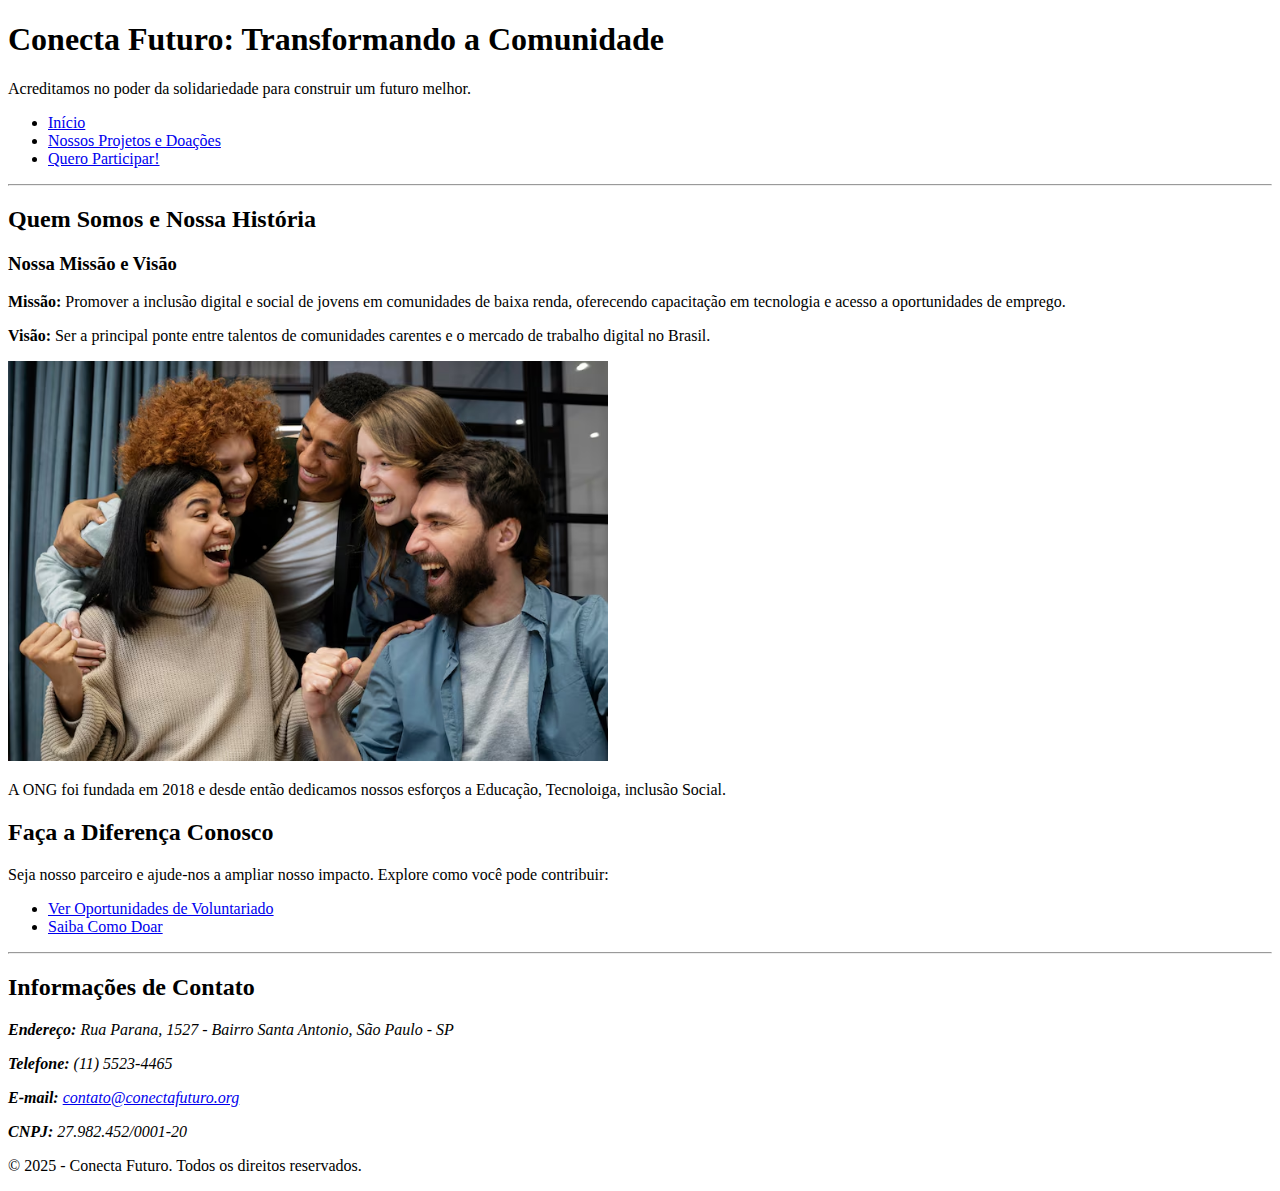
<file: Atividade-1/index.html>
<!DOCTYPE html>
<html lang="pt-br">
<head>
    <meta charset="UTF-8">
    <title>Conecta Futuro | Início, Missão e Contato</title>
</head>
<body>

    <header>
        <h1>Conecta Futuro: Transformando a Comunidade</h1>
        <p>Acreditamos no poder da solidariedade para construir um futuro melhor.</p>
    </header>

    <nav>
        <ul>
            <li><a href="index.html">Início</a></li>
            <li><a href="projetos.html">Nossos Projetos e Doações</a></li>
            <li><a href="cadastro.html">Quero Participar!</a></li>
        </ul>
        <hr>
    </nav>

    <main>
        
        <section>
            <h2>Quem Somos e Nossa História</h2>
            
            <article>
                <h3>Nossa Missão e Visão</h3>
                <p><strong>Missão:</strong> Promover a inclusão digital e social de jovens em comunidades de baixa renda, oferecendo capacitação em tecnologia e acesso a oportunidades de emprego. </p>
                <p><strong>Visão:</strong> Ser a principal ponte entre talentos de comunidades carentes e o mercado de trabalho digital no Brasil.</p>
                
                <img src="assets/images/equipe-feliz.jpg" alt="Foto da equipe de voluntários da ONG sorrindo." width="600">
                <p>A ONG foi fundada em 2018 e desde então dedicamos nossos esforços a Educação, Tecnoloiga, inclusão Social.</p>
            </article>
        </section> <section> <h2>Faça a Diferença Conosco</h2>
            <p>Seja nosso parceiro e ajude-nos a ampliar nosso impacto. Explore como você pode contribuir:</p>
            
            <ul>
                <li><a href="projetos.html#voluntariado">Ver Oportunidades de Voluntariado</a></li>
                <li><a href="projetos.html#doacao">Saiba Como Doar</a></li>
            </ul>
        </section>
        </main>
    
    <footer>
        <hr>
        <h2>Informações de Contato</h2>
        <address>
            <p><strong>Endereço:</strong> Rua Parana, 1527 - Bairro Santa Antonio, São Paulo - SP</p>
            <p><strong>Telefone:</strong> (11) 5523-4465</p>
            <p><strong>E-mail:</strong> <a href="mailto:contato@conectafuturo.org">contato@conectafuturo.org</a></p>
            <p><strong>CNPJ:</strong> 27.982.452/0001-20</p>
        </address>
        <p>&copy; 2025 - Conecta Futuro. Todos os direitos reservados.</p>
    </footer>

</body>
</html>
</file>
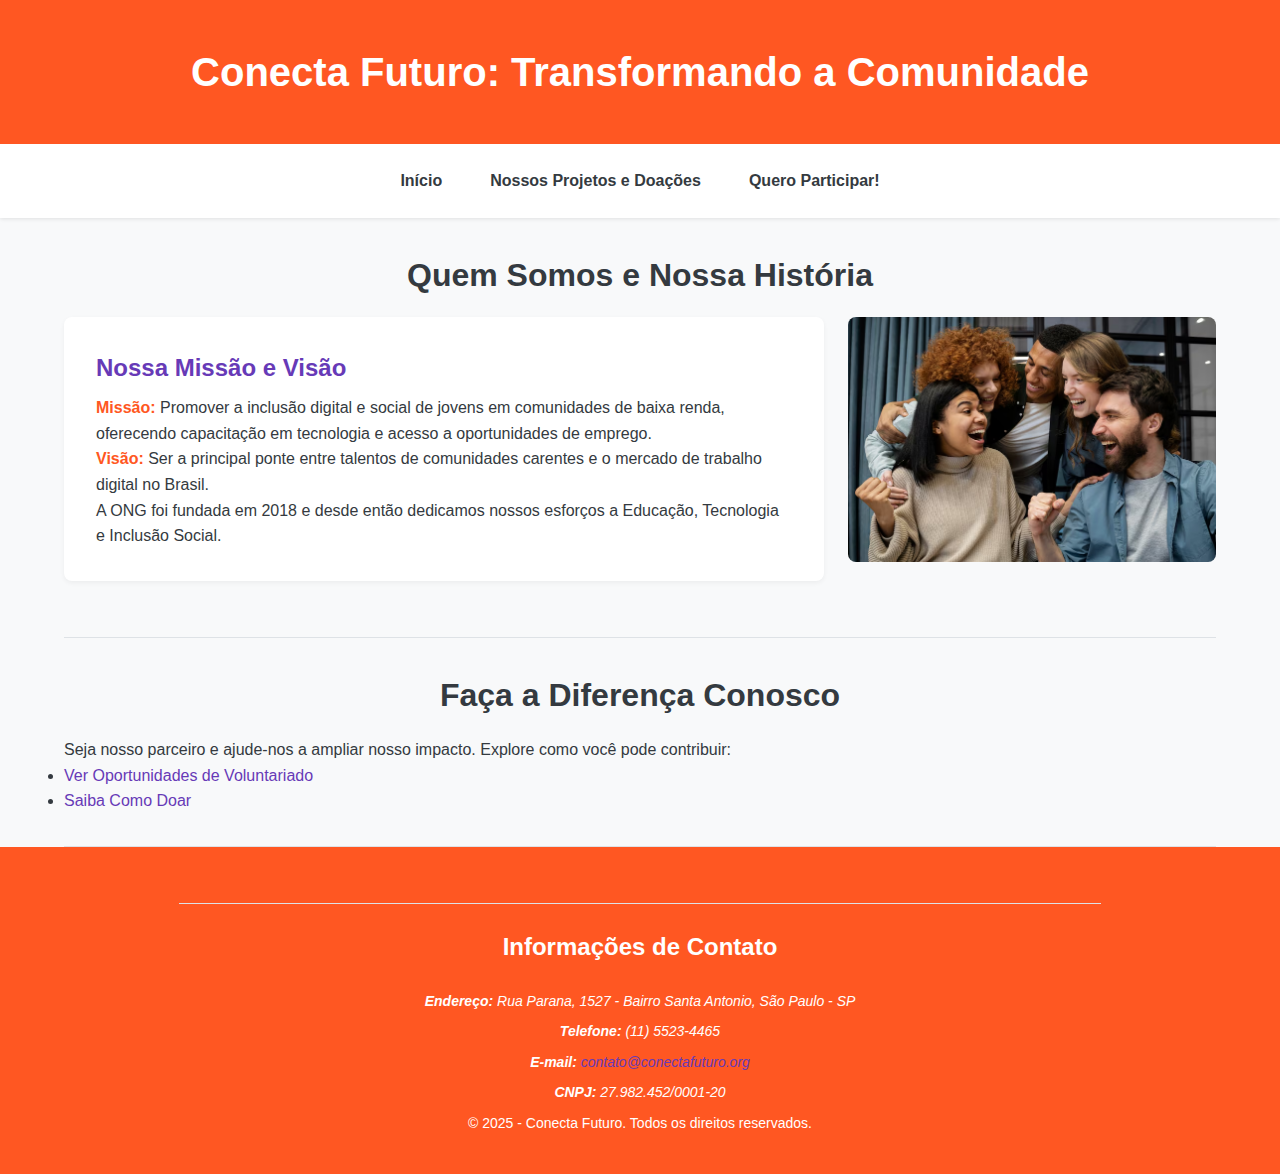
<file: Atividade-2/index.html>
<!DOCTYPE html>
<html lang="pt-br">
<head>
    <meta charset="UTF-8">
    <title>Conecta Futuro | Início, Missão e Contato</title>
    <link rel="stylesheet" href="style.css">
</head>
<body>
    
    <header>
        <div class="container">
            <h1>Conecta Futuro: Transformando a Comunidade</h1>
                 
            <button class="menu-toggle" aria-expanded="false" aria-controls="main-navigation">
                <span class="hamburger-bar"></span>
                <span class="hamburger-bar"></span>
                <span class="hamburger-bar"></span>
            </button>
        </div>
    </header>

    <nav id="main-navigation">
        <div class="container">
            <ul>
                <li><a href="index.html">Início</a></li>
                <li><a href="projetos.html">Nossos Projetos e Doações</a></li>
                <li><a href="cadastro.html">Quero Participar!</a></li>
            </ul>
            <hr>
        </div>
    </nav>

    <main class="container">
        
        <section>
            <h2>Quem Somos e Nossa História</h2>
            
            <div class="grid">
                
                <article class="col-lg-8">
                    <h3>Nossa Missão e Visão</h3>
                    <p><strong>Missão:</strong> Promover a inclusão digital e social de jovens em comunidades de baixa renda, oferecendo capacitação em tecnologia e acesso a oportunidades de emprego. </p>
                    <p><strong>Visão:</strong> Ser a principal ponte entre talentos de comunidades carentes e o mercado de trabalho digital no Brasil.</p>
                    <p>A ONG foi fundada em 2018 e desde então dedicamos nossos esforços a Educação, Tecnologia e Inclusão Social.</p>
                </article>

                <div class="col-lg-4">
                    <img src="assets/images/equipe-feliz.jpg" alt="Foto da equipe de voluntários da ONG sorrindo." style="width: 100%;">
                </div>

            </div>
        </section>

        <section>
            <h2>Faça a Diferença Conosco</h2>
            <p>Seja nosso parceiro e ajude-nos a ampliar nosso impacto. Explore como você pode contribuir:</p>
            
            <ul>
                <li><a href="projetos.html#voluntariado">Ver Oportunidades de Voluntariado</a></li>
                <li><a href="projetos.html#doacao">Saiba Como Doar</a></li>
            </ul>
        </section>

    </main>
    
    <footer>
        <div class="container">
            <hr>
            <h2>Informações de Contato</h2>
            <address>
                <p><strong>Endereço:</strong> Rua Parana, 1527 - Bairro Santa Antonio, São Paulo - SP</p>
                <p><strong>Telefone:</strong> (11) 5523-4465</p>
                <p><strong>E-mail:</strong> <a href="mailto:contato@conectafuturo.org">contato@conectafuturo.org</a></p>
                <p><strong>CNPJ:</strong> 27.982.452/0001-20</p>
            </address>
            <p>&copy; 2025 - Conecta Futuro. Todos os direitos reservados.</p>
        </div>
    </footer>

</body>
</html>
</file>
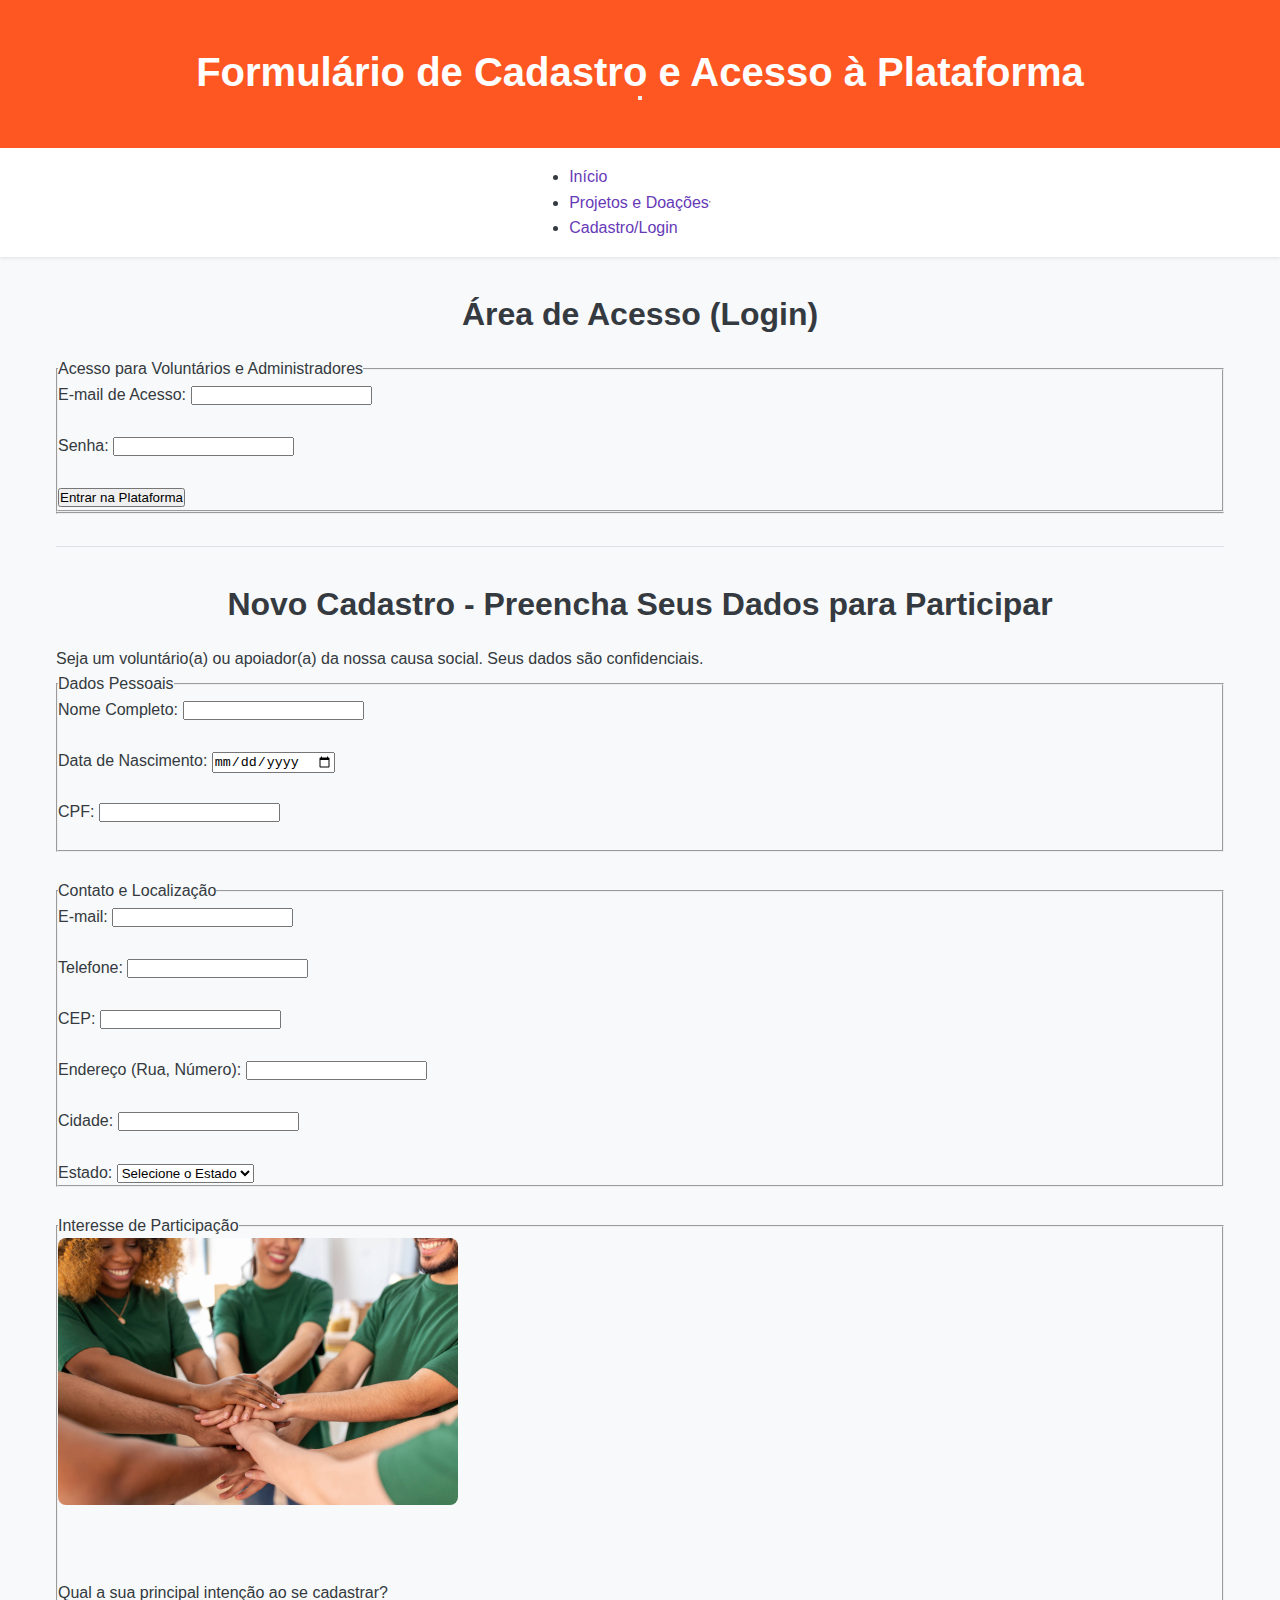
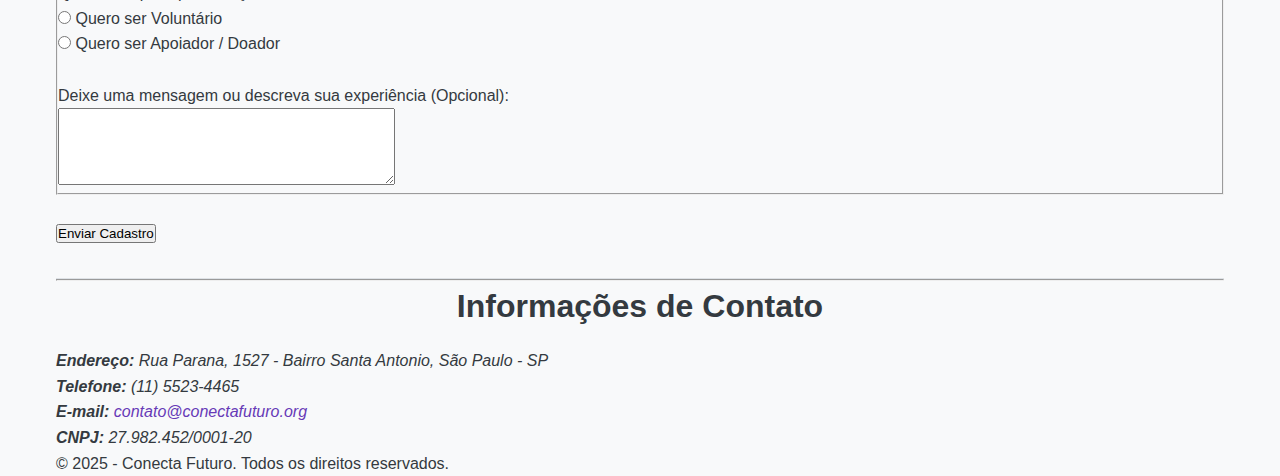
<file: cadastro.html>
<!DOCTYPE html>
<html lang="pt-br">

<head>
    <meta charset="UTF-8">
    <title>Cadastro e Login - Instituto Conecta Futuro</title>
    <link rel="stylesheet" href="style.css">
</head>

<body>

    <header>
        <div class="container">
            <h1>Formulário de Cadastro e Acesso à Plataforma</h1>

            <button class="menu-toggle" aria-expanded="false" aria-controls="main-navigation" aria-label="Abri ou Fechar Menu de Navegação" >
                <span class="hamburger-bar"></span>
                <span class="hamburger-bar"></span>
                <span class="hamburger-bar"></span>
            </button>
        </div>
    </header>

    <nav id="main-navigation">
        <div class="container">
            <ul>
                <li><a href="index.html#home">Início</a></li>
                <li><a href="index.html#projetos">Projetos e Doações</a></li>
                <li><a href="cadastro.html">Cadastro/Login</a></li>
            </ul>
            <hr>
        </div>
    </nav>

    <main class="container">
        <section id="login">
            <h2>Área de Acesso (Login)</h2>
            <form action="#" method="POST">
                <fieldset>
                    <legend>Acesso para Voluntários e Administradores</legend>
                    <label for="login-email">E-mail de Acesso:</label>
                    <input type="email" id="login-email" name="email" required>
                    <br><br>
                    <label for="login-senha">Senha:</label>
                    <input type="password" id="login-senha" name="senha" required>
                    <br><br>
                    <button type="submit" class="btn btn-primary">Entrar na Plataforma</button>
                </fieldset>
            </form>
            <hr>
        </section>

        <section id="cadastro">
            <h2>Novo Cadastro - Preencha Seus Dados para Participar</h2>
            <p>Seja um voluntário(a) ou apoiador(a) da nossa causa social. Seus dados são confidenciais.</p>

            <form action="#" method="POST" id="cadastro-form" novalidate>
                <fieldset>
                    <legend>Dados Pessoais</legend>
                    <label for="nome">Nome Completo:</label>
                    <input type="text" id="nome" name="nome_completo" required aria-describedby="erro-nome">
                    <span class="erro-mensagem" id="erro-nome" aria-live="polite"></span>
                    <br><br>
                    <label for="nascimento">Data de Nascimento:</label>
                    <input type="date" id="nascimento" name="data_nascimento" required>
                    <br><br>
                    <label for="cpf">CPF:</label>
                    <input type="text" id="cpf" name="cpf" pattern="\d{3}\.\d{3}\.\d{3}-\d{2}"
                        title="Formato esperado: 999.999.999-99" required aria-describedby="erro-cpf">
                    <span class="erro-mensagem" id="erro-cpf" aria-live="polite"></span>
                    <br><br>
                </fieldset>
                <br>
                <fieldset>
                    <legend>Contato e Localização</legend>
                    <label for="email">E-mail:</label>
                    <input type="email" id="email" name="email" required aria-describedby="erro-email">
                    <span class="erro-mensagem" id="erro-email" aria-live="polite"></span>
                    <br><br>
                    <label for="tel">Telefone:</label>
                    <input type="tel" id="tel" name="telefone" pattern="\(\d{2}\) \d{4,5}-\d{4}"
                        title="Formato esperado: (XX) XXXXX-XXXX" required>
                    <br><br>
                    <label for="cep">CEP:</label>
                    <input type="text" id="cep" name="cep" pattern="\d{5}-\d{3}" title="Formato esperado: 99999-999"
                        required>
                    <br><br>
                    <label for="endereco">Endereço (Rua, Número):</label>
                    <input type="text" id="endereco" name="endereco" required>
                    <br><br>
                    <label for="cidade">Cidade:</label>
                    <input type="text" id="cidade" name="cidade" required>
                    <br><br>
                    <label for="estado">Estado:</label>
                    <select id="estado" name="estado" required>
                        <option value="">Selecione o Estado</option>
                        <option value="SP">São Paulo</option>
                        <option value="RJ">Rio de Janeiro</option>
                        <option value="MG">Minas Gerais</option>
                    </select>
                </fieldset>
                <br>

                <fieldset>
                    <legend>Interesse de Participação</legend>
                    <img src="assets/images/voluntarios.jpg" alt="Voluntários trabalhando em grupo" width="400">
                    <br><br>
                    <p>Qual a sua principal intenção ao se cadastrar?</p>
                    <input type="radio" id="voluntario" name="tipo_participacao" value="voluntario" required>
                    <label for="voluntario">Quero ser Voluntário</label>
                    <br>
                    <input type="radio" id="doador" name="tipo_participacao" value="doador">
                    <label for="doador">Quero ser Apoiador / Doador</label>
                    <br><br>
                    <label for="mensagem">Deixe uma mensagem ou descreva sua experiência (Opcional):</label>
                    <br>
                    <textarea id="mensagem" name="mensagem" rows="5" cols="40"></textarea>
                </fieldset>
                <br>

                <button type="submit" class="btn btn-secondary">Enviar Cadastro</button>

            </form>
        </section>
    </main>

    <footer>
        <div class="container">
            <hr>
            <h2>Informações de Contato</h2>
            <address>
                <p><strong>Endereço:</strong> Rua Parana, 1527 - Bairro Santa Antonio, São Paulo - SP</p>
                <p><strong>Telefone:</strong> (11) 5523-4465</p>
                <p><strong>E-mail:</strong> <a href="mailto:contato@conectafuturo.org">contato@conectafuturo.org</a></p>
                <p><strong>CNPJ:</strong> 27.982.452/0001-20</p>
            </address>
            <p>&copy; 2025 - Conecta Futuro. Todos os direitos reservados.</p>
        </div>
    </footer>
    <script src="js/formValidation.js"></script>
</body>

</html>
</file>
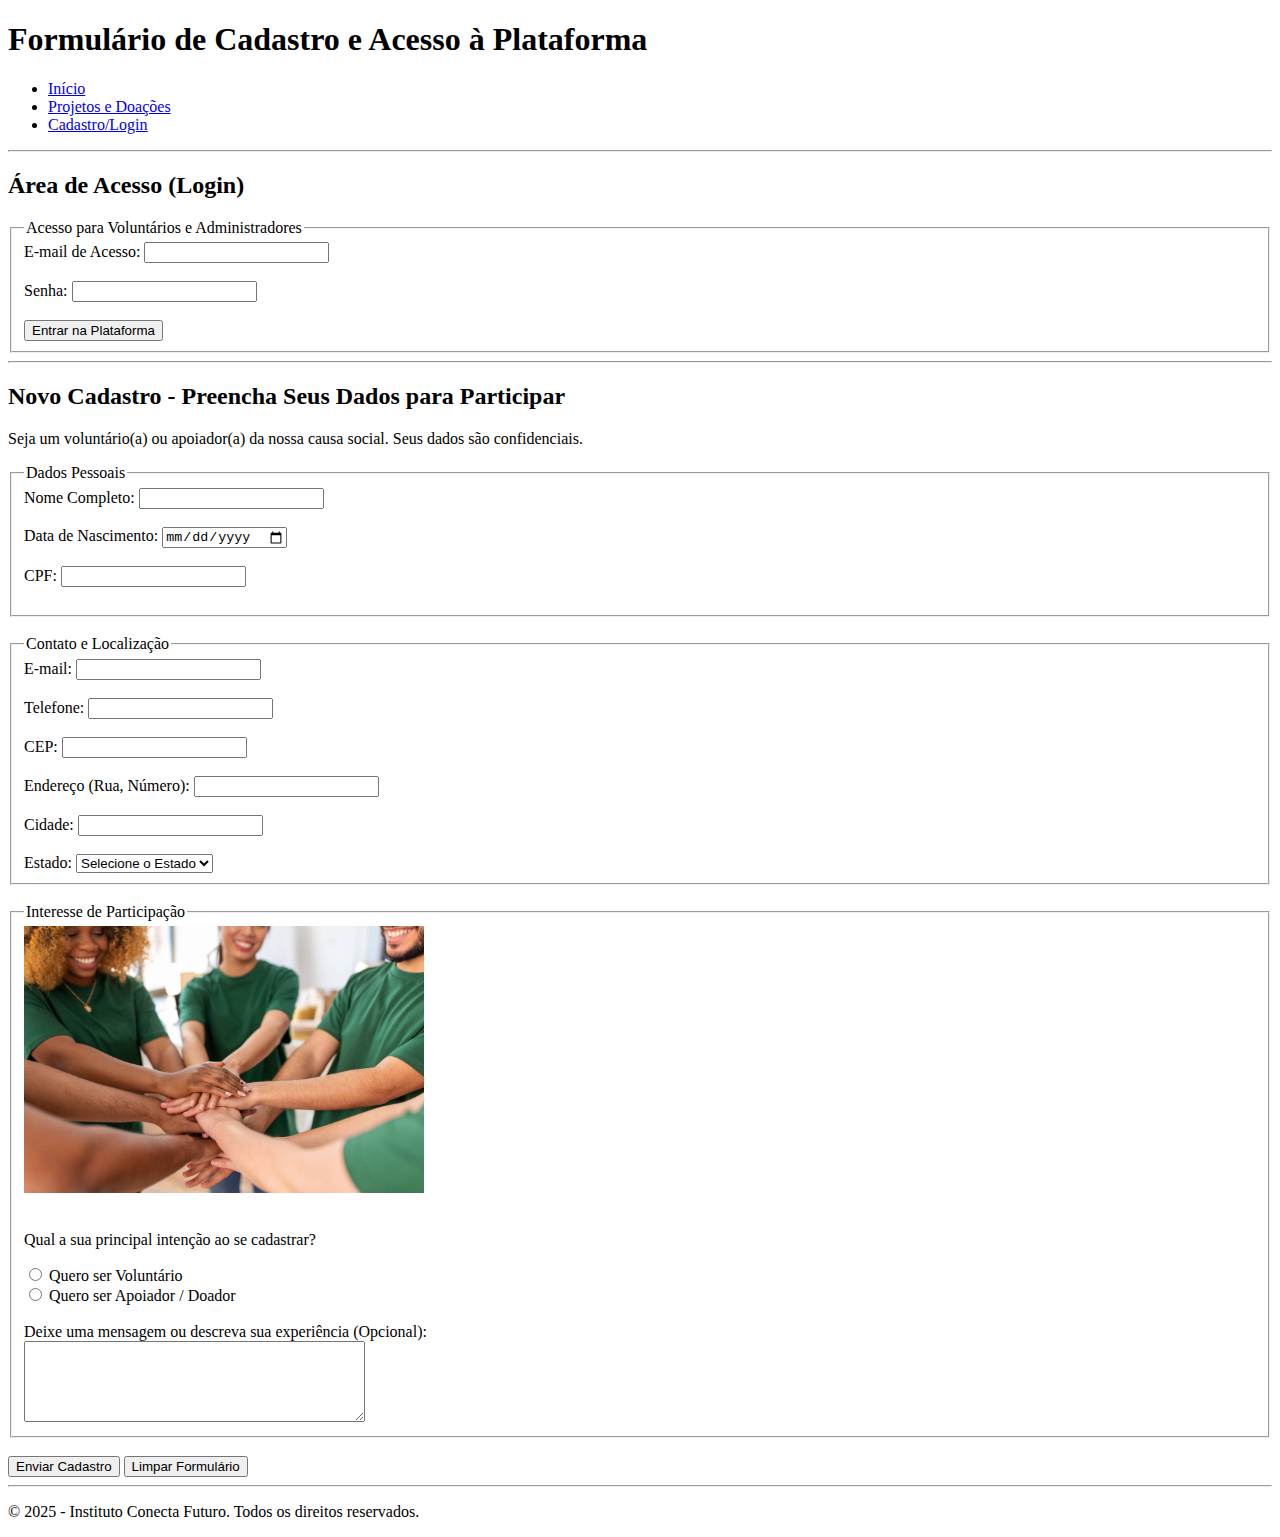
<file: Atividade-1/cadastro.html>
<!DOCTYPE html>
<html lang="pt-br">
<head>
    <meta charset="UTF-8">
    <title>Cadastro e Login - Instituto Conecta Futuro</title>
</head>
<body>

    <header>
        <h1>Formulário de Cadastro e Acesso à Plataforma</h1>
    </header>

    <nav>
        <ul>
            <li><a href="index.html">Início</a></li>
            <li><a href="projetos.html">Projetos e Doações</a></li>
            <li><a href="cadastro.html">Cadastro/Login</a></li> 
        </ul>
        <hr>
    </nav>

    <main>
        
        <section id="login">
            <h2>Área de Acesso (Login)</h2>
            <form action="#" method="POST">
                <fieldset>
                    <legend>Acesso para Voluntários e Administradores</legend>
                    
                    <label for="login-email">E-mail de Acesso:</label>
                    <input type="email" id="login-email" name="email" required>
                    <br><br>

                    <label for="login-senha">Senha:</label>
                    <input type="password" id="login-senha" name="senha" required>
                    <br><br>

                    <button type="submit">Entrar na Plataforma</button>
                </fieldset>
            </form>
            <hr>
        </section>

        <section id="cadastro">
            <h2>Novo Cadastro - Preencha Seus Dados para Participar</h2>
            <p>Seja um voluntário(a) ou apoiador(a) da nossa causa social. Seus dados são confidenciais.</p>

            <form action="#" method="POST"> 

                <fieldset>
                    <legend>Dados Pessoais</legend>
                    <label for="nome">Nome Completo:</label>
                    <input type="text" id="nome" name="nome_completo" required>
                    <br><br>

                    <label for="nascimento">Data de Nascimento:</label>
                    <input type="date" id="nascimento" name="data_nascimento" required>
                    <br><br>
                    
                    <label for="cpf">CPF:</label>
                    <input type="text" id="cpf" name="cpf" 
                           pattern="\d{3}\.\d{3}\.\d{3}-\d{2}" 
                           title="Formato esperado: 999.999.999-99" 
                           required>
                    <br><br>
                </fieldset>
                <br>

                <fieldset>
                    <legend>Contato e Localização</legend>
                    <label for="email">E-mail:</label>
                    <input type="email" id="email" name="email" required>
                    <br><br>

                    <label for="tel">Telefone:</label>
                    <input type="tel" id="tel" name="telefone" 
                           pattern="\(\d{2}\) \d{4,5}-\d{4}" 
                           title="Formato esperado: (XX) XXXXX-XXXX" 
                           required>
                    <br><br>
                    
                    <label for="cep">CEP:</label>
                    <input type="text" id="cep" name="cep" 
                           pattern="\d{5}-\d{3}" 
                           title="Formato esperado: 99999-999" 
                           required>
                    <br><br>
                    
                    <label for="endereco">Endereço (Rua, Número):</label>
                    <input type="text" id="endereco" name="endereco" required>
                    <br><br>

                    <label for="cidade">Cidade:</label>
                    <input type="text" id="cidade" name="cidade" required>
                    <br><br>

                    <label for="estado">Estado:</label>
                    <select id="estado" name="estado" required>
                        <option value="">Selecione o Estado</option>
                        <option value="SP">São Paulo</option>
                        <option value="RJ">Rio de Janeiro</option>
                        <option value="MG">Minas Gerais</option>
                    </select>
                </fieldset>
                <br>

                <fieldset>
                    <legend>Interesse de Participação</legend>
                    <img src="assets/images/voluntarios.jpg" alt="Voluntários trabalhando em grupo" width="400">
                    <br><br>

                    <p>Qual a sua principal intenção ao se cadastrar?</p>
                    
                    <input type="radio" id="voluntario" name="tipo_participacao" value="voluntario" required>
                    <label for="voluntario">Quero ser Voluntário</label>
                    <br>

                    <input type="radio" id="doador" name="tipo_participacao" value="doador">
                    <label for="doador">Quero ser Apoiador / Doador</label>
                    <br><br>

                    <label for="mensagem">Deixe uma mensagem ou descreva sua experiência (Opcional):</label>
                    <br>
                    <textarea id="mensagem" name="mensagem" rows="5" cols="40"></textarea>

                </fieldset>
                <br>

                <button type="submit">Enviar Cadastro</button>
                <button type="reset">Limpar Formulário</button>
                
            </form>
        </section>
    </main>

    <footer>
        <hr>
        <p>&copy; 2025 - Instituto Conecta Futuro. Todos os direitos reservados.</p>
    </footer>

</body>
</html>
</file>
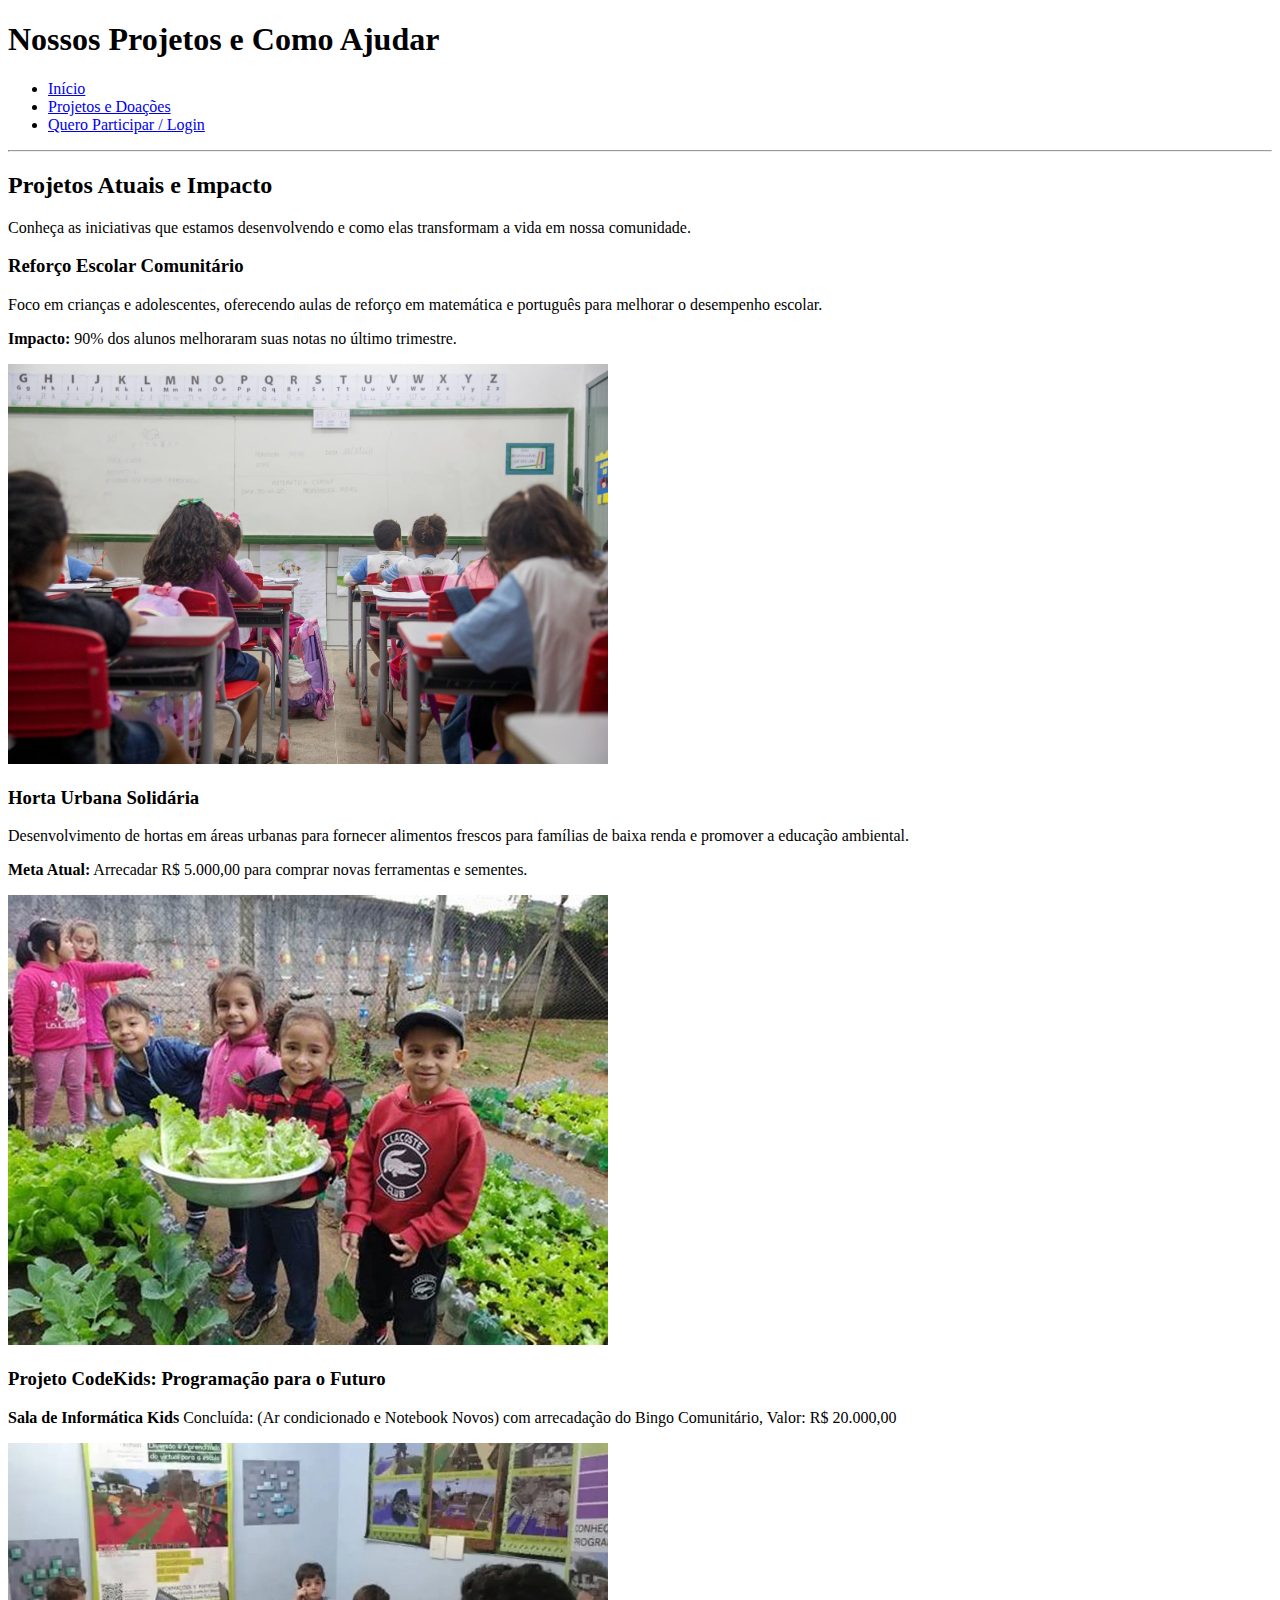
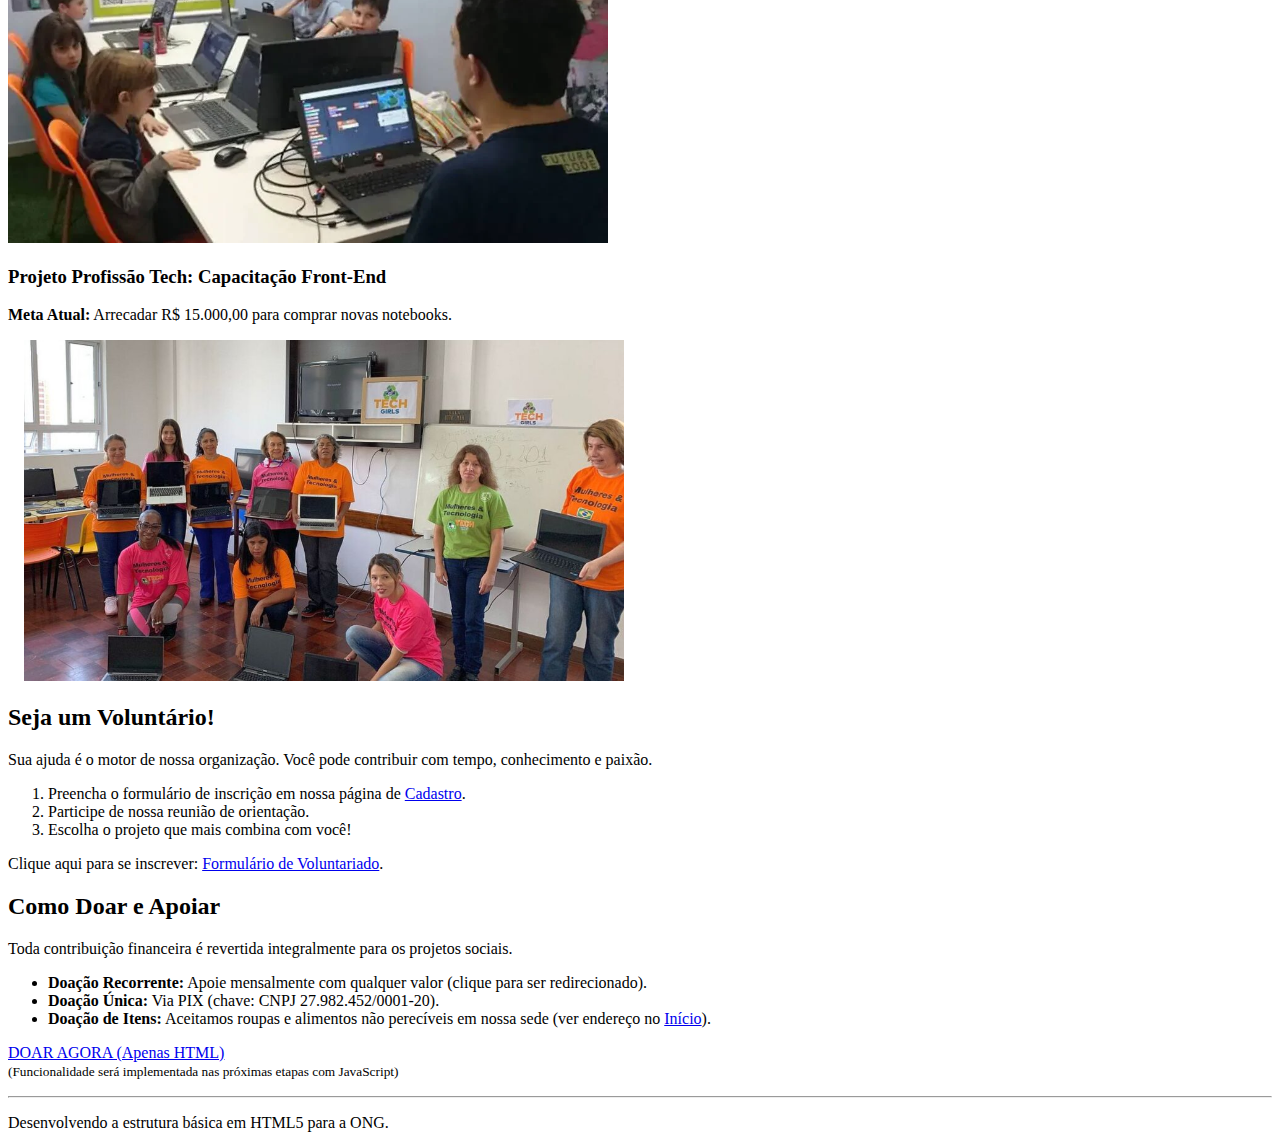
<file: Atividade-1/projetos.html>
<!DOCTYPE html>
<html lang="pt-br">
<head>
    <meta charset="UTF-8">
    <title>Projetos, Voluntariado e Doações - Instituto Conecta Futuro</title>
</head>
<body>

    <header>
        <h1>Nossos Projetos e Como Ajudar</h1>
    </header>

    <nav>
        <ul>
            <li><a href="index.html">Início</a></li>
            <li><a href="projetos.html">Projetos e Doações</a></li>
            <li><a href="cadastro.html">Quero Participar / Login</a></li>
        </ul>
        <hr>
    </nav>

    <main>
        
        <section id="projetos">
            <h2>Projetos Atuais e Impacto</h2>
            <p>Conheça as iniciativas que estamos desenvolvendo e como elas transformam a vida em nossa comunidade.</p>
            
            <article>
                <h3>Reforço Escolar Comunitário</h3>
                <p>Foco em crianças e adolescentes, oferecendo aulas de reforço em matemática e português para melhorar o desempenho escolar.</p>
                <p><strong>Impacto:</strong> 90% dos alunos melhoraram suas notas no último trimestre.</p>
                <img src="assets/images/projeto-reforco.jpg" alt="Crianças estudando em uma sala de aula." width="600">
            </article>

            <article>
                <h3>Horta Urbana Solidária</h3>
                <p>Desenvolvimento de hortas em áreas urbanas para fornecer alimentos frescos para famílias de baixa renda e promover a educação ambiental.</p>
                <p><strong>Meta Atual:</strong> Arrecadar R$ 5.000,00 para comprar novas ferramentas e sementes.</p>
                <img src="assets/images/projeto-horta.jpg" alt="Voluntários cuidado da horta comunitária." width="600">
            </article>
            
            <article>
                <h3>Projeto CodeKids: Programação para o Futuro</h3>
                <p><strong>Sala de Informática Kids</strong> Concluída: (Ar condicionado e Notebook Novos) com arrecadação do Bingo Comunitário, Valor: R$ 20.000,00 </p>
                <img src="assets/images/codekids.jpg" alt="Foto de crianças em aula de programação." width="600">
            </article>

            <article>
                <h3>Projeto Profissão Tech: Capacitação Front-End</h3>
                <p><strong>Meta Atual:</strong> Arrecadar R$ 15.000,00 para comprar novas notebooks.</p>    
                <img src="assets/images/tech.jpg" alt="Laboratório de informática." width="600">
            </article>

        </section>

        <section id="voluntariado">
            <h2>Seja um Voluntário!</h2>
            <p>Sua ajuda é o motor de nossa organização. Você pode contribuir com tempo, conhecimento e paixão.</p>
            
            <ol>
                <li>Preencha o formulário de inscrição em nossa página de <a href="cadastro.html">Cadastro</a>.</li>
                <li>Participe de nossa reunião de orientação.</li>
                <li>Escolha o projeto que mais combina com você!</li>
            </ol>
            <p>Clique aqui para se inscrever: <a href="cadastro.html">Formulário de Voluntariado</a>.</p>
        </section>

        <section id="doacao">
            <h2>Como Doar e Apoiar</h2>
            <p>Toda contribuição financeira é revertida integralmente para os projetos sociais.</p>

            <ul>
                <li><strong>Doação Recorrente:</strong> Apoie mensalmente com qualquer valor (clique para ser redirecionado).</li>
                <li><strong>Doação Única:</strong> Via PIX (chave: CNPJ 27.982.452/0001-20).</li>
                <li><strong>Doação de Itens:</strong> Aceitamos roupas e alimentos não perecíveis em nossa sede (ver endereço no <a href="index.html">Início</a>).</li>
            </ul>

            <p>
                <a href="#">DOAR AGORA (Apenas HTML)</a> 
                <br>
                <small>(Funcionalidade será implementada nas próximas etapas com JavaScript)</small>
            </p>
        </section>
    </main>
    
    <footer>
        <hr>
        <p>Desenvolvendo a estrutura básica em HTML5 para a ONG.</p>
    </footer>

</body>
</html>
</file>
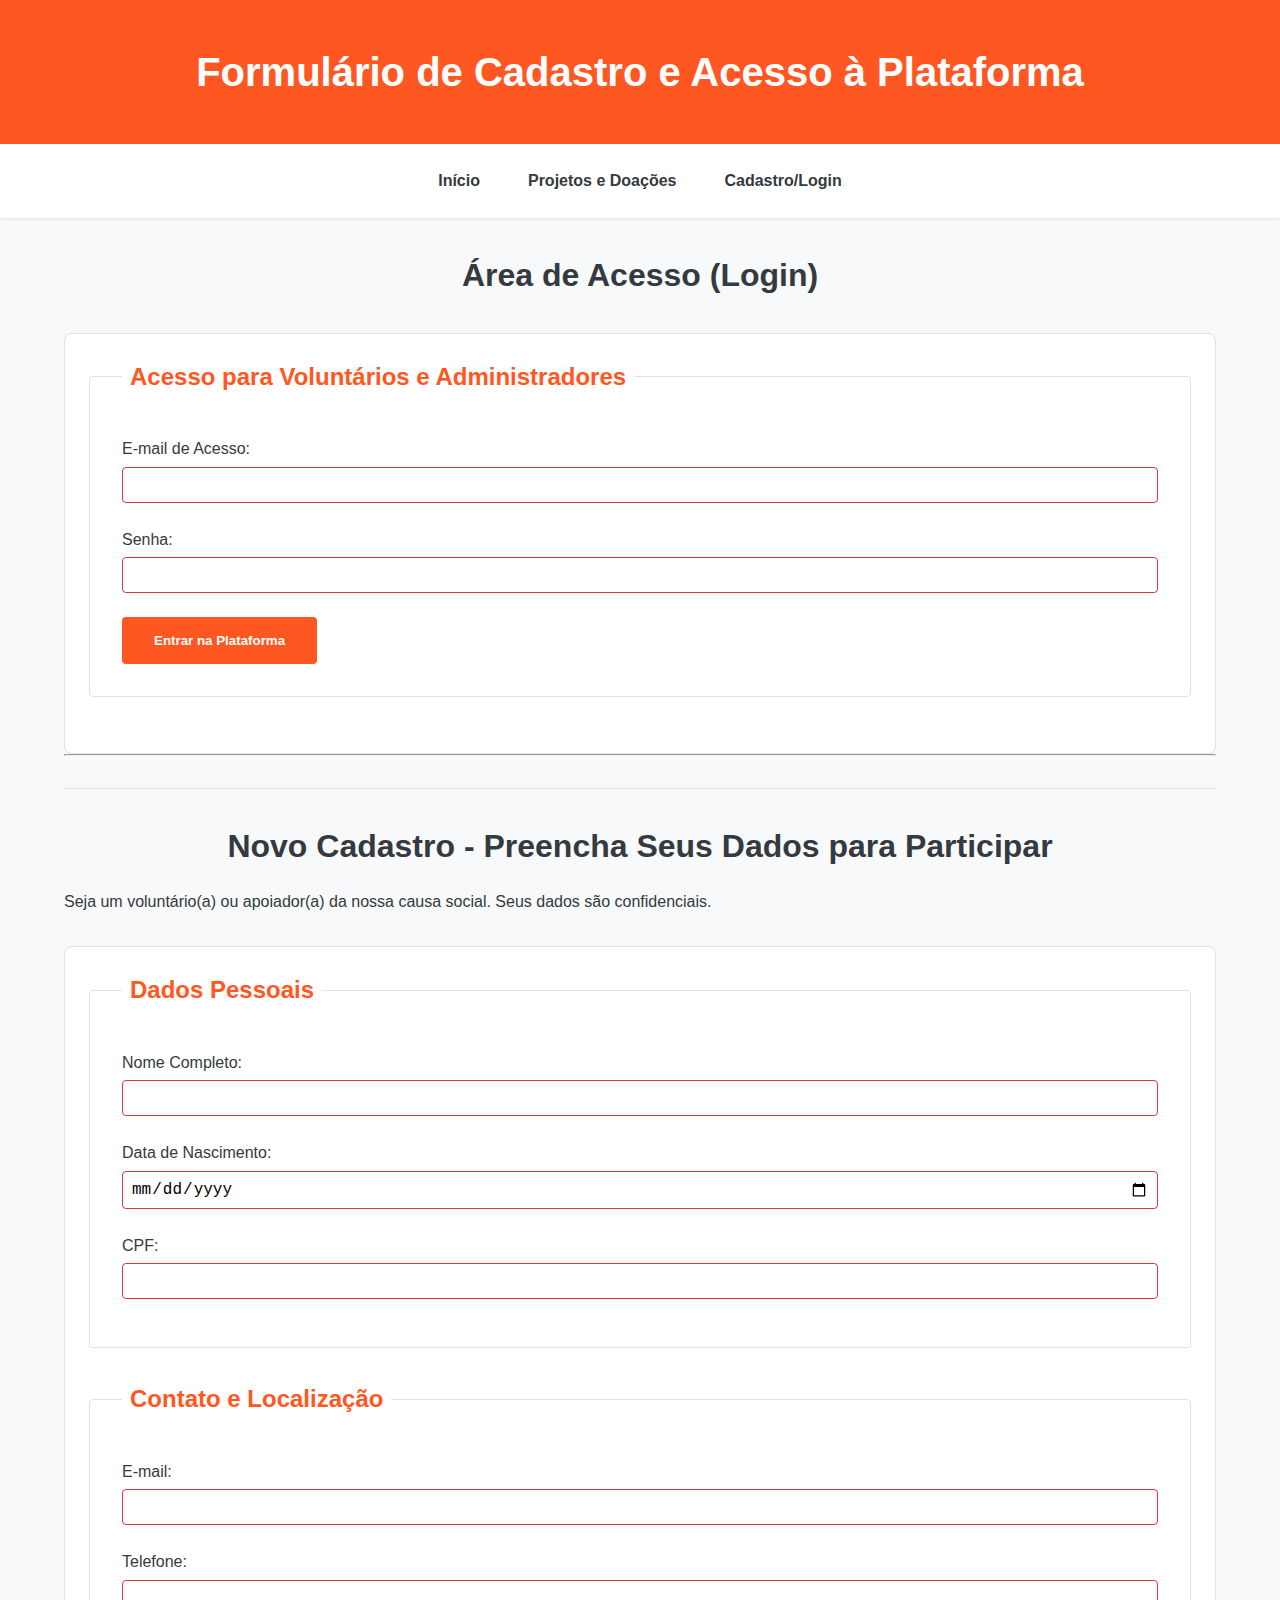
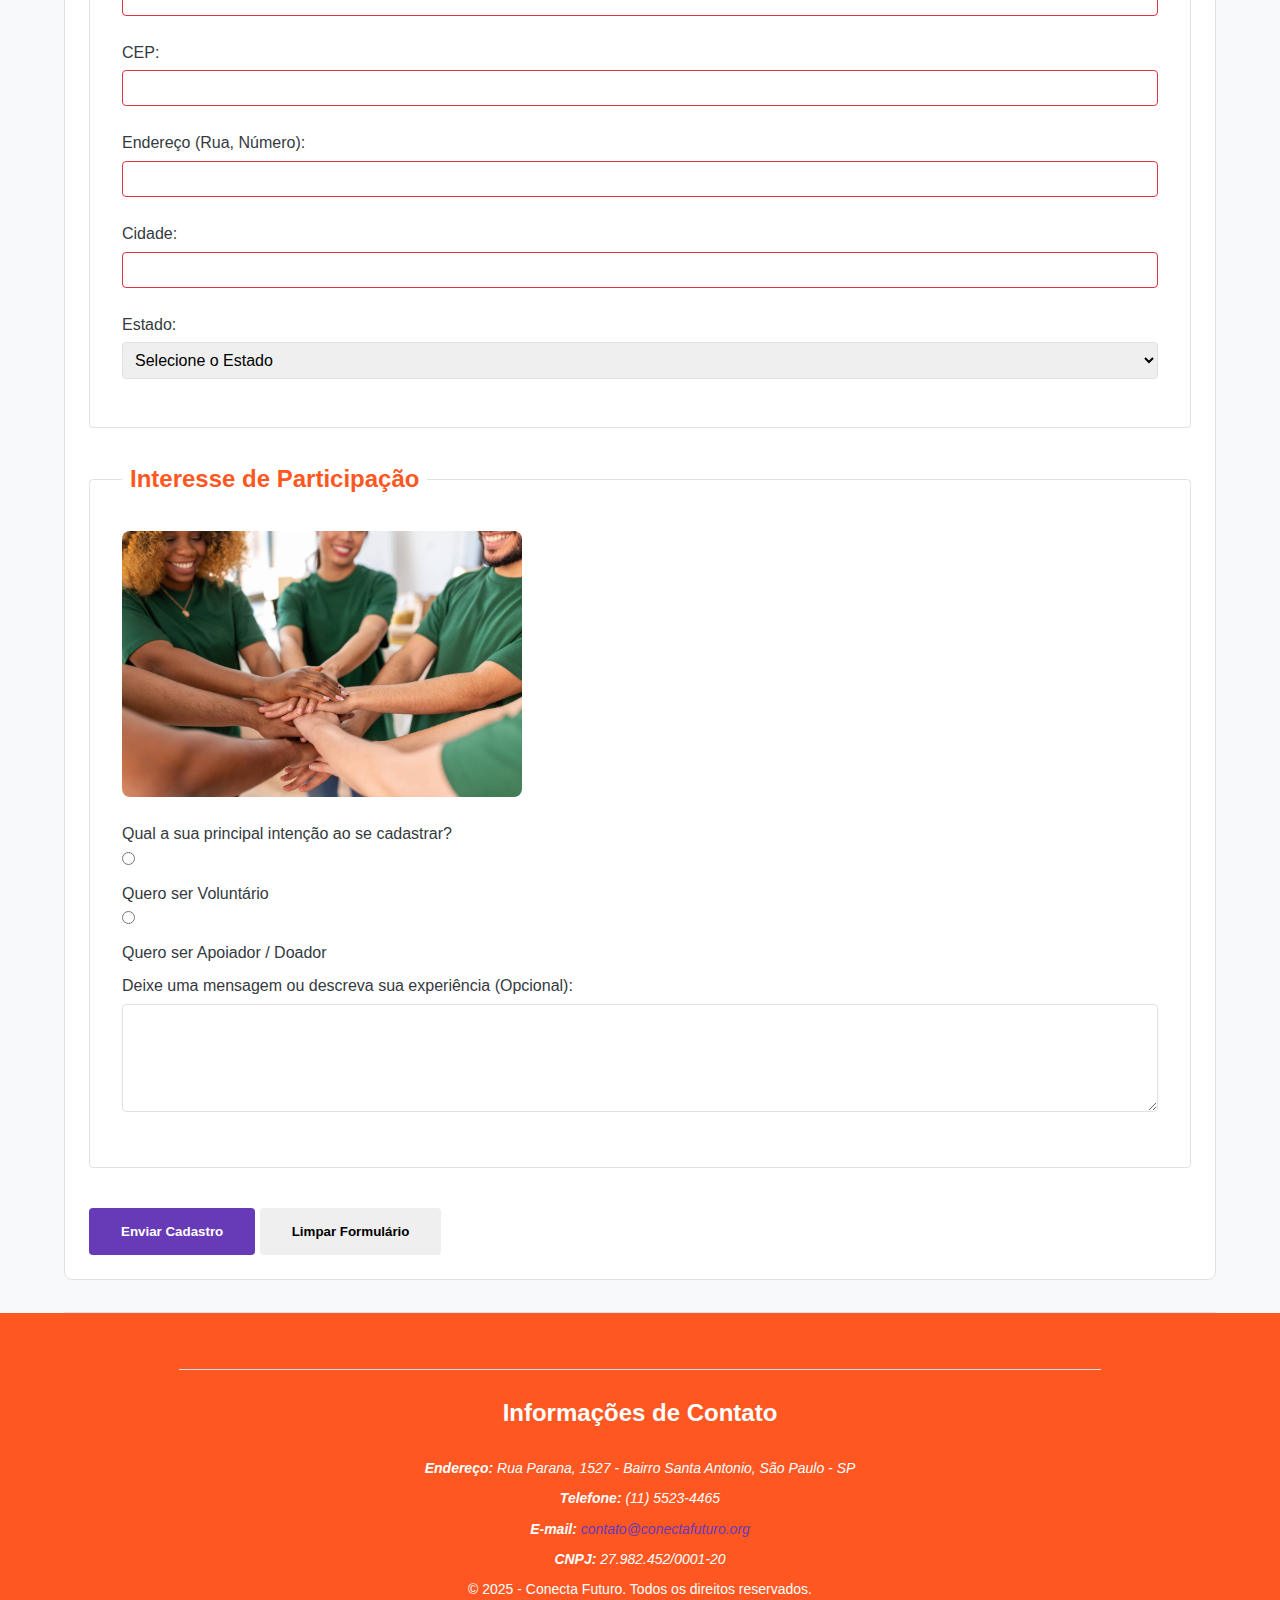
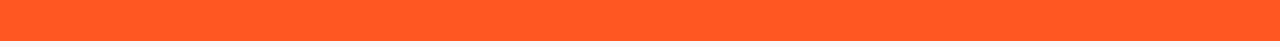
<file: Atividade-2/cadastro.html>
<!DOCTYPE html>
<html lang="pt-br">
<head>
    <meta charset="UTF-8">
    <title>Cadastro e Login - Instituto Conecta Futuro</title>
    <link rel="stylesheet" href="style.css">
</head>
<body>
    
    <header>
        <div class="container">
            <h1>Formulário de Cadastro e Acesso à Plataforma</h1>
            
            <button class="menu-toggle" aria-expanded="false" aria-controls="main-navigation">
                <span class="hamburger-bar"></span>
                <span class="hamburger-bar"></span>
                <span class="hamburger-bar"></span>
            </button>
        </div>
    </header>

    <nav id="main-navigation">
        <div class="container">
            <ul>
                <li><a href="index.html">Início</a></li>
                <li><a href="projetos.html">Projetos e Doações</a></li>
                <li><a href="cadastro.html">Cadastro/Login</a></li> 
            </ul>
            <hr>
        </div>
    </nav>

    <main class="container">
        <section id="login">
            <h2>Área de Acesso (Login)</h2>
            <form action="#" method="POST">
                <fieldset>
                    <legend>Acesso para Voluntários e Administradores</legend>
                    <label for="login-email">E-mail de Acesso:</label>
                    <input type="email" id="login-email" name="email" required>
                    <br><br>
                    <label for="login-senha">Senha:</label>
                    <input type="password" id="login-senha" name="senha" required>
                    <br><br>
                    <button type="submit" class="btn btn-primary">Entrar na Plataforma</button>
                </fieldset>
            </form>
            <hr>
        </section>

        <section id="cadastro">
            <h2>Novo Cadastro - Preencha Seus Dados para Participar</h2>
            <p>Seja um voluntário(a) ou apoiador(a) da nossa causa social. Seus dados são confidenciais.</p>

            <form action="#" method="POST"> 
                <fieldset>
                    <legend>Dados Pessoais</legend>
                    <label for="nome">Nome Completo:</label>
                    <input type="text" id="nome" name="nome_completo" required>
                    <br><br>
                    <label for="nascimento">Data de Nascimento:</label>
                    <input type="date" id="nascimento" name="data_nascimento" required>
                    <br><br>
                    <label for="cpf">CPF:</label>
                    <input type="text" id="cpf" name="cpf" 
                           pattern="\d{3}\.\d{3}\.\d{3}-\d{2}" 
                           title="Formato esperado: 999.999.999-99" 
                           required>
                    <br><br>
                </fieldset>
                <br>

                <fieldset>
                    <legend>Contato e Localização</legend>
                    <label for="email">E-mail:</label>
                    <input type="email" id="email" name="email" required>
                    <br><br>
                    <label for="tel">Telefone:</label>
                    <input type="tel" id="tel" name="telefone" 
                           pattern="\(\d{2}\) \d{4,5}-\d{4}" 
                           title="Formato esperado: (XX) XXXXX-XXXX" 
                           required>
                    <br><br>
                    <label for="cep">CEP:</label>
                    <input type="text" id="cep" name="cep" 
                           pattern="\d{5}-\d{3}" 
                           title="Formato esperado: 99999-999" 
                           required>
                    <br><br>
                    <label for="endereco">Endereço (Rua, Número):</label>
                    <input type="text" id="endereco" name="endereco" required>
                    <br><br>
                    <label for="cidade">Cidade:</label>
                    <input type="text" id="cidade" name="cidade" required>
                    <br><br>
                    <label for="estado">Estado:</label>
                    <select id="estado" name="estado" required>
                        <option value="">Selecione o Estado</option>
                        <option value="SP">São Paulo</option>
                        <option value="RJ">Rio de Janeiro</option>
                        <option value="MG">Minas Gerais</option>
                    </select>
                </fieldset>
                <br>

                <fieldset>
                    <legend>Interesse de Participação</legend>
                    <img src="assets/images/voluntarios.jpg" alt="Voluntários trabalhando em grupo" width="400">
                    <br><br>
                    <p>Qual a sua principal intenção ao se cadastrar?</p>
                    <input type="radio" id="voluntario" name="tipo_participacao" value="voluntario" required>
                    <label for="voluntario">Quero ser Voluntário</label>
                    <br>
                    <input type="radio" id="doador" name="tipo_participacao" value="doador">
                    <label for="doador">Quero ser Apoiador / Doador</label>
                    <br><br>
                    <label for="mensagem">Deixe uma mensagem ou descreva sua experiência (Opcional):</label>
                    <br>
                    <textarea id="mensagem" name="mensagem" rows="5" cols="40"></textarea>
                </fieldset>
                <br>

                <button type="submit" class="btn btn-secondary">Enviar Cadastro</button>
                <button type="reset" class="btn">Limpar Formulário</button>
            </form>
        </section>
    </main>

    <footer>
        <div class="container">
            <hr>
            <h2>Informações de Contato</h2>
            <address>
                <p><strong>Endereço:</strong> Rua Parana, 1527 - Bairro Santa Antonio, São Paulo - SP</p>
                <p><strong>Telefone:</strong> (11) 5523-4465</p>
                <p><strong>E-mail:</strong> <a href="mailto:contato@conectafuturo.org">contato@conectafuturo.org</a></p>
                <p><strong>CNPJ:</strong> 27.982.452/0001-20</p>
            </address>
            <p>&copy; 2025 - Conecta Futuro. Todos os direitos reservados.</p>
        </div>
    </footer>

</body>
</html>
</file>
<file: Atividade-2/style.css>
/* ==================================== */
/* 1. DESIGN SYSTEM - VARIÁVEIS CSS     */
/* ==================================== */

:root {
    --cor-primaria-base: #FF5722;     
    --cor-primaria-clara: #FF8A65;   
    --cor-secundaria-base: #673AB7;
    --cor-secundaria-escura: #512DA8;
    --cor-sucesso: #28a745;
    --cor-erro: #dc3545;
    --cor-fundo: #f8f9fa;
    --cor-texto: #343a40;
    --cor-borda: #dee2e6;
    --cor-fundo-branco: #ffffff;
    --cor-fundo-rodape: var(--cor-primaria-base); 

    --fonte-base: 1rem;
    --fonte-h1: 2.5rem;
    --fonte-h2: 2rem;
    --fonte-h3: 1.5rem;
    --fonte-pequena: 0.875rem;

    --espaco-xs: 0.5rem;
    --espaco-sm: 1rem;
    --espaco-md: 1.5rem;
    --espaco-lg: 2rem;
    --espaco-xl: 3rem;
    --espaco-xxl: 4rem;
}

/* ==================================== */
/* 2. RESET BÁSICO E ESTILOS GERAIS     */
/* ==================================== */

* {
    margin: 0;
    padding: 0;
    box-sizing: border-box; 
}

body {
    font-family: sans-serif; 
    line-height: 1.6;
    color: var(--cor-texto);
    background-color: var(--cor-fundo);
    font-size: var(--fonte-base);
    min-height: 100vh;
    width: 100%; 
}

h1 { font-size: var(--fonte-h1); margin-bottom: var(--espaco-md); }
h2 { font-size: var(--fonte-h2); margin-bottom: var(--espaco-sm); color: var(--cor-texto); text-align: center; }
h3 { font-size: var(--fonte-h3); margin-bottom: var(--espaco-xs); color: var(--cor-secundaria-base); } 

a {
    color: var(--cor-secundaria-base); 
    text-decoration: none;
    transition: color 0.3s ease;
}

a:hover {
    text-decoration: underline;
}

main article {
    background-color: var(--cor-fundo-branco);
    padding: var(--espaco-lg);
    border-radius: 8px;
    box-shadow: 0 2px 5px rgba(0, 0, 0, 0.05); 
    margin-bottom: var(--espaco-md);
}

main img {
    max-width: 100%;
    height: auto;
    border-radius: 8px;
    display: block; 
    margin-bottom: var(--espaco-md);
}

article p strong {
    color: var(--cor-primaria-base); 
}

.text-center {
    text-align: center;
}

/* ==================================== */
/* 3. LAYOUT GERAL ESTRUTURAL (CONTAINER)*/
/* ==================================== */

.container {
    max-width: 1200px;
    margin: 0 auto;
    padding: 0 var(--espaco-sm); 
    width: 100%;
}

main {
    padding: var(--espaco-lg) 0;
}

main section {
    padding: var(--espaco-lg) 0; 
    border-bottom: 1px solid var(--cor-borda);
}


/* ==================================== */
/* 4. CABEÇALHO E NAVEGAÇÃO (Flexbox)   */
/* ==================================== */

header {
    background-color: var(--cor-primaria-base); 
    color: white; 
    padding: var(--espaco-xl) 0; 
    position: relative; 
}

header .container {
    display: flex;
    flex-direction: column; 
    align-items: center;
    text-align: center;
    position: relative;
}

header h1 {
    color: white; 
    margin: 0;
    font-size: var(--fonte-h1); 
    line-height: 1.2;
}

header p {
    font-size: var(--fonte-h2); 
    opacity: 0.9;
    margin-bottom: var(--espaco-sm);
}

nav {
    background-color: var(--cor-fundo-branco); 
    padding: var(--espaco-sm) 0;
    box-shadow: 0 1px 4px rgba(0, 0, 0, 0.1);
}

nav .container {
    display: flex; 
    justify-content: center; 
    align-items: center;
    padding: 0 var(--espaco-sm); 
}

nav ul {
    display: flex;
    list-style: none;
    padding: 0;
    margin: 0 auto; 
    max-width: 1200px; 
    justify-content: center;
    gap: var(--espaco-sm); 
}

nav ul li a {
    display: inline-block; 
    padding: var(--espaco-xs) var(--espaco-sm); 
    background-color: transparent; 
    color: var(--cor-texto);       
    font-weight: bold;
    border-radius: 4px;
    transition: all 0.3s ease;
}

nav ul li a:hover {
    background-color: var(--cor-primaria-clara); 
    color: white;                               
    text-decoration: none;                      
}


/* ==================================== */
/* 5. RODAPÉ (Footer)                   */
/* ==================================== */

footer {
    background-color: var(--cor-fundo-rodape); 
    color: white; 
    padding: var(--espaco-lg) 0;        
    text-align: center;
}

footer h2 {
    color: white; 
    margin-bottom: var(--espaco-md);
    font-size: var(--fonte-h3);
}

footer address p,
footer p {
    font-size: var(--fonte-pequena);
    margin-bottom: var(--espaco-xs);
}

footer a {
    color: var(--cor-secundaria-base); 
}

footer hr {
    margin: var(--espaco-md) auto; 
    border: 0;
    height: 1px;
    background-color: var(--cor-borda);
    width: 80%;
}


/* ==================================== */
/* 6. SISTEMA DE GRID (12 COLUNAS)      */
/* ==================================== */

.grid {
    display: grid;
    grid-template-columns: repeat(12, 1fr);
    gap: var(--espaco-md); 
    width: 100%;
}

.grid > * {
    grid-column: span 12;
}

.col-1 { grid-column: span 1; }
.col-2 { grid-column: span 2; }
.col-3 { grid-column: span 3; }
.col-4 { grid-column: span 4; } 
.col-5 { grid-column: span 5; }
.col-6 { grid-column: span 6; } 
.col-7 { grid-column: span 7; }
.col-8 { grid-column: span 8; } 
.col-9 { grid-column: span 9; }
.col-10 { grid-column: span 10; }
.col-11 { grid-column: span 11; }
.col-12 { grid-column: span 12; } 


/* ==================================== */
/* 7. COMPONENTES: BOTÕES               */
/* ==================================== */

.btn {
    display: inline-block; 
    padding: var(--espaco-sm) var(--espaco-lg); 
    border: none;
    cursor: pointer;
    font-weight: bold;
    text-align: center;
    text-decoration: none; 
    border-radius: 4px;
    transition: background-color 0.3s ease, transform 0.1s ease;
    margin-top: var(--espaco-xs); 
}

.btn-primary {
    background-color: var(--cor-primaria-base);
    color: var(--cor-fundo-branco);
}

.btn-primary:hover,
.btn-primary:focus {
    background-color: var(--cor-primaria-clara);
}

.btn-primary:active {
    transform: translateY(1px); 
}

.btn-secondary {
    background-color: var(--cor-secundaria-base); 
    color: var(--cor-fundo-branco);
}

.btn-secondary:hover {
    background-color: var(--cor-secundaria-escura);
}

.btn:disabled {
    background-color: var(--cor-borda);
    cursor: not-allowed;
    opacity: 0.6;
}


/* ==================================== */
/* 8. COMPONENTES: CARD DE PROJETO      */
/* ==================================== */

.card {
    background-color: var(--cor-fundo-branco);
    border: 1px solid var(--cor-borda);
    border-radius: 8px;
    overflow: hidden; 
    box-shadow: 0 4px 8px rgba(0, 0, 0, 0.1);
    transition: transform 0.3s ease, box-shadow 0.3s ease;
    display: flex;
    flex-direction: column;
    height: auto;
}

.card:hover {
    transform: translateY(-5px);
    box-shadow: 0 8px 16px rgba(0, 0, 0, 0.2);
}

.card-img {
    width: 100%;
    height: auto; 
    object-fit: cover; 
}

.card-content {
    padding: var(--espaco-md); 
    flex-grow: 1; 
    display: flex;
    flex-direction: column;
    justify-content: space-between; 
}


/* ==================================== */
/* 9. ESTILIZAÇÃO DO FORMULÁRIO         */
/* ==================================== */

form {
    padding: var(--espaco-md);
    background-color: var(--cor-fundo-branco);
    border: 1px solid var(--cor-borda);
    border-radius: 8px;
    margin-top: var(--espaco-lg);
}

fieldset {
    border: 1px solid var(--cor-borda);
    padding: var(--espaco-lg);
    margin-bottom: var(--espaco-lg);
    border-radius: 4px;
}

legend {
    font-size: var(--fonte-h3);
    color: var(--cor-primaria-base); 
    padding: 0 var(--espaco-xs);
    font-weight: bold;
}

input[type="text"],
input[type="email"],
input[type="password"],
input[type="tel"],
input[type="date"],
textarea,
select {
    width: 100%;
    padding: var(--espaco-xs);
    margin-top: 5px;
    margin-bottom: var(--espaco-sm);
    border: 1px solid var(--cor-borda);
    border-radius: 4px;
    font-size: var(--fonte-base);
}

input:focus,
textarea:focus,
select:focus {
    border-color: var(--cor-primaria-base); 
    outline: 0;
    box-shadow: 0 0 0 3px var(--cor-primaria-clara); 
}

label {
    display: block; 
    margin-top: var(--espaco-xs);
    font-weight: 500;
}

form br {
    display: none;
}

input:required:invalid:not(:focus),
input:required:invalid:focus:not(:placeholder-shown) {
    border-color: var(--cor-erro);
}

input:valid {
    border-color: var(--cor-sucesso);
}


/* ==================================== */
/* 10. NAVEGAÇÃO MOBILE (HAMBÚRGUER)    */
/* ==================================== */

.menu-toggle {
    display: none; 
    background: none;
    border: none;
    cursor: pointer;
    padding: var(--espaco-xs);
    z-index: 1000; 
}

.hamburger-bar {
    background-color: var(--cor-fundo-branco); 
    display: block;
    width: 25px;
    height: 3px;
    margin: 5px 0;
    transition: all 0.3s ease;
}


/* ==================================== */
/* 11. RESPONSIVIDADE (MEDIA QUERIES)   */
/* ==================================== */

@media (min-width: 576px) {
    .container {
        padding: 0 var(--espaco-md); 
    }
}

@media (min-width: 768px) {
    .col-md-6 { grid-column: span 6; } 
    .col-md-4 { grid-column: span 4; }
}

@media (min-width: 992px) {
    
    header .container {
        flex-direction: column; 
        align-items: center;
        text-align: center;
    }
    
    .menu-toggle {
        display: none;
    }
    nav hr {
        display: none; 
    }
    
    .grid > * {
        grid-column: auto; 
    }
    
    .col-lg-3 { grid-column: span 3; } 
    .col-lg-4 { grid-column: span 4; }
    .col-lg-8 { grid-column: span 8; }
}

@media (min-width: 1200px) {
    h1 {
        font-size: 3rem; 
    }
}


/* ==================================== */
/* 12. MOBILE OVERRIDE (MAX-WIDTH)      */
/* ==================================== */

@media (max-width: 991px) {
    
    header .container {
        flex-direction: column; 
        align-items: flex-start;
        text-align: left;
        padding-bottom: 0;
    }
    
    .menu-toggle {
        display: block; 
        position: absolute;
        top: var(--espaco-md);
        right: var(--espaco-md);
    }
    
    #main-navigation {
        position: absolute;
        width: 100%;
        left: 0;
        top: 0; 
        background-color: var(--cor-texto);
        padding-top: 80px; 
    }

    #main-navigation ul {
        flex-direction: column;
        align-items: center;
        gap: var(--espaco-md);
        padding: var(--espaco-lg) 0;
        max-width: 100%;
        margin: 0;
        justify-content: flex-start;
    }
    
    #main-navigation a {
        color: var(--cor-fundo-branco); 
        background-color: var(--cor-texto); 
        width: 100%;
        text-align: center;
    }
    
    nav hr {
        display: block;
        background-color: var(--cor-fundo-branco);
        width: 50%;
    }
}
</file>
<file: style.css>
/* ==================================== */
/* 1. DESIGN SYSTEM - VARIÁVEIS CSS     */
/* ==================================== */

:root {
    --cor-primaria-base: #FF5722;
    --cor-primaria-clara: #FF8A65;
    --cor-secundaria-base: #673AB7;
    --cor-secundaria-escura: #512DA8;
    --cor-sucesso: #28a745;
    --cor-erro: #dc3545;
    --cor-fundo: #f8f9fa;
    --cor-texto: #343a40;
    --cor-borda: #dee2e6;
    --cor-fundo-branco: #ffffff;
    --cor-fundo-rodape: var(--cor-primaria-base);

    --fonte-base: 1rem;
    --fonte-h1: 2.5rem;
    --fonte-h2: 2rem;
    --fonte-h3: 1.5rem;
    --fonte-pequena: 0.875rem;

    --espaco-xs: 0.5rem;
    --espaco-sm: 1rem;
    --espaco-md: 1.5rem;
    --espaco-lg: 2rem;
    --espaco-xl: 3rem;
    --espaco-xxl: 4rem;
}

/* ==================================== */
/* 2. RESET BÁSICO E ESTILOS GERAIS     */
/* ==================================== */

* {
    margin: 0;
    padding: 0;
    box-sizing: border-box;
}

body {
    font-family: sans-serif;
    line-height: 1.6;
    color: var(--cor-texto);
    background-color: var(--cor-fundo);
    font-size: var(--fonte-base);
    min-height: 100vh;
    width: 100%;
    display: flex;
    /* Correção para manter o footer embaixo */
    flex-direction: column;
    /* Correção para manter o footer embaixo */
}

h1 {
    font-size: var(--fonte-h1);
    margin-bottom: var(--espaco-md);
}

h2 {
    font-size: var(--fonte-h2);
    margin-bottom: var(--espaco-sm);
    color: var(--cor-texto);
    text-align: center;
}

h3 {
    font-size: var(--fonte-h3);
    margin-bottom: var(--espaco-xs);
    color: var(--cor-secundaria-base);
}

a {
    color: var(--cor-secundaria-base);
    text-decoration: none;
    transition: color 0.3s ease;
}

a:hover {
    text-decoration: underline;
}

main article {
    background-color: var(--cor-fundo-branco);
    padding: var(--espaco-lg);
    border-radius: 8px;
    box-shadow: 0 2px 5px rgba(0, 0, 0, 0.05);
    margin-bottom: var(--espaco-md);
}

main img {
    max-width: 100%;
    height: auto;
    border-radius: 8px;
    display: block;
    margin-bottom: var(--espaco-md);
}

article p strong {
    color: var(--cor-primaria-base);
}

.text-center {
    text-align: center;
}

/* ==================================== */
/* 3. LAYOUT GERAL ESTRUTURAL (CONTAINER)*/
/* ==================================== */

.container {
    max-width: 1200px;
    margin: 0 auto;
    padding: 0 var(--espaco-sm);
    width: 100%;
}

main {
    padding: var(--espaco-lg) 0;
    flex-grow: 1;
    /* Força o main a ocupar o espaço e empurrar o footer */
}

main section {
    padding: var(--espaco-lg) 0;
    border-bottom: 1px solid var(--cor-borda);
}


/* ==================================== */
/* 4. CABEÇALHO E NAVEGAÇÃO (Flexbox)   */
/* ==================================== */

header {
    background-color: var(--cor-primaria-base);
    color: white;
    padding: var(--espaco-xl) 0;
    position: relative;
}

header .container {
    display: flex;
    flex-direction: column;
    align-items: center;
    text-align: center;
    position: relative;
}

header h1 {
    color: white;
    margin: 0;
    font-size: var(--fonte-h1);
    line-height: 1.2;
}

header p {
    font-size: var(--fonte-h2);
    opacity: 0.9;
    margin-bottom: var(--espaco-sm);
}

nav {
    background-color: var(--cor-fundo-branco);
    padding: var(--espaco-sm) 0;
    box-shadow: 0 1px 4px rgba(0, 0, 0, 0.1);
}

nav .container {
    display: flex;
    justify-content: center;
    align-items: center;
</file>
